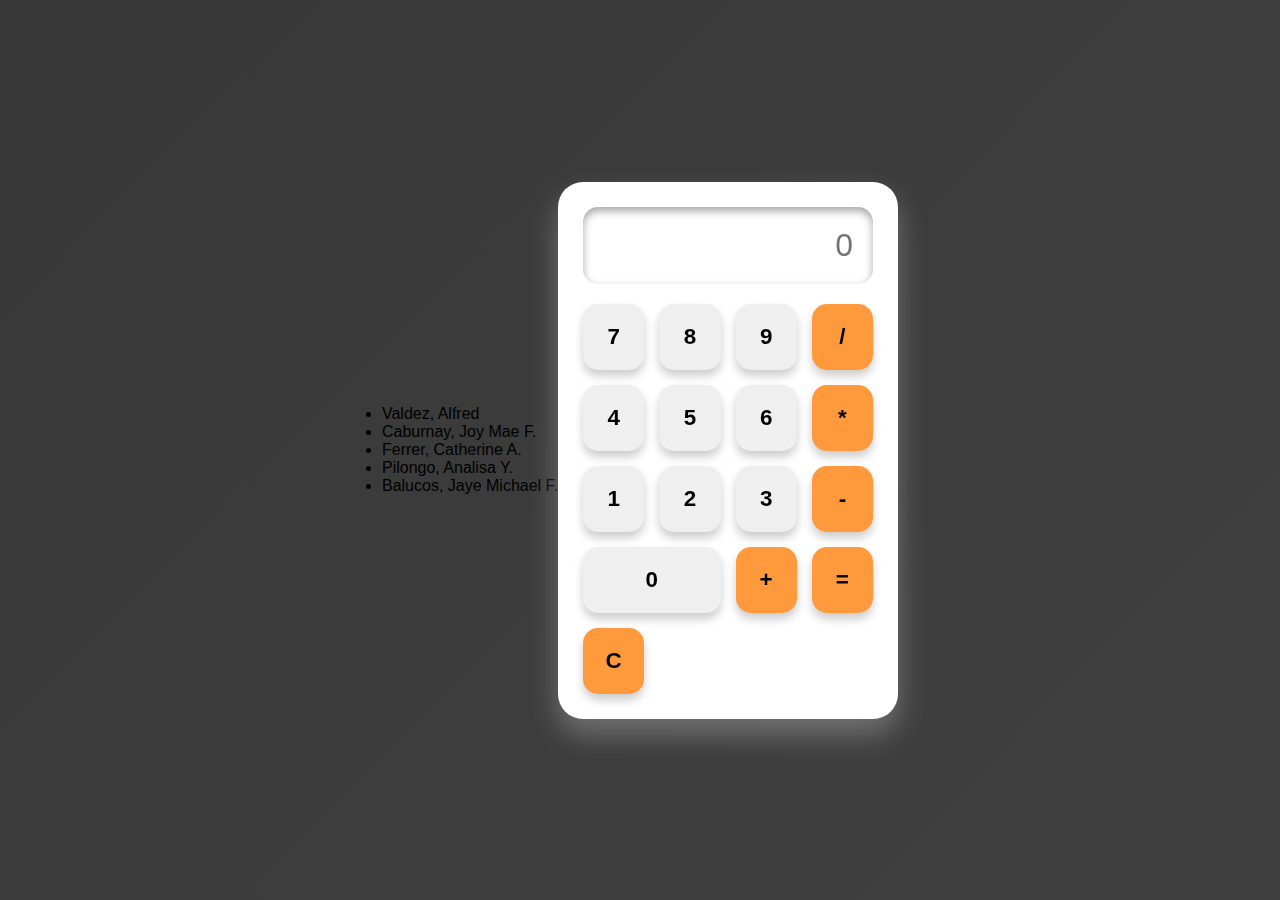
<file: index.html>
<!DOCTYPE html>
<html lang="en">
<head>
    <meta charset="UTF-8">
    <meta name="viewport" content="width=device-width, initial-scale=1.0">
    <link rel="stylesheet" href="style.css">
    <title>Calculator</title>
</head>

    <ul>
    <li>Valdez, Alfred</li>
    <li>Caburnay, Joy Mae F.</li>
    <li>Ferrer, Catherine A.</li>
    <li>Pilongo, Analisa Y.</li>
    <li>Balucos, Jaye Michael F.</li>
   </ul>
<body>   
    
<div class="calculator">
    <input type="text" id="viewvalue" value="" placeholder="0">

    <div class="grid">

    <input onclick="insert('7')" type="button" value="7">
    <input onclick="insert('8')" type="button" value="8">
    <input onclick="insert('9')" type="button" value="9">
    <input onclick="insert('/')" type="button" value="/"    class="operator">


    <input onclick="insert('4')" type="button" value="4">
    <input onclick="insert('5')" type="button" value="5">
    <input onclick="insert('6')" type="button" value="6">
    <input onclick="insert('*')" type="button" value="*"    class="operator">

    
    <input onclick="insert('1')" type="button" value="1">
    <input onclick="insert('2')" type="button" value="2">
    <input onclick="insert('3')" type="button" value="3">
    <input onclick="insert('-')" type="button" value="-"    class="operator">
    

    <input onclick="insert('0')" type="button" value="0"    class="zero">
    <input onclick="insert('+')" type="button" value="+"    class="operator">
    <input type="button" value="=" onclick="calculate()"    class="equal">
    <input onclick="clearView()" type="button" value="C"    class="function">
    </div>
</div>
    

</body>

    <script>

        var view = document.getElementById('viewvalue');

        function insert(num){
            view.value += num;
        }

        function calculate(){
            try{
                view.value = eval(view.value);
            }catch{
                view.value = "Error";
            }
        }
        

            function clearView(){
                view.value ="";
            }
        
    </script>

</html>
</file>
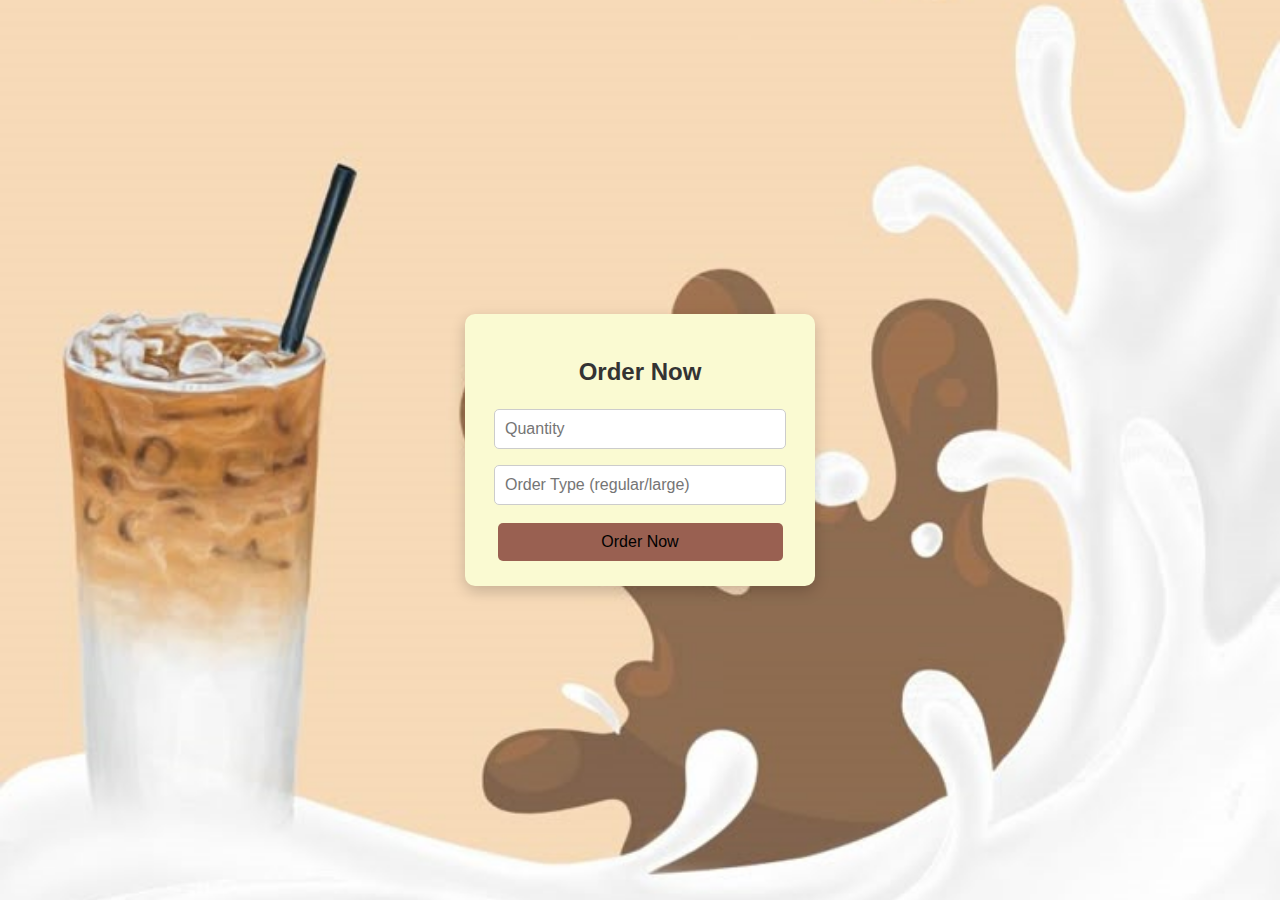
<file: form.html>
<!DOCTYPE html>
<html lang="en">
<head>
    <meta charset="UTF-8">
    <meta name="viewport" content="width=device-width, initial-scale=1.0">
    <title>Order Form</title>
    <link rel="stylesheet" href="form.css">
</head>
<body>
    
<div class="container">
    <h2>Order Now</h2>

    <input type="number" id="price" placeholder="Quantity"><br>
    <input type="text" id="ordertype" placeholder="Order Type (regular/large)"><br>

    <button onclick="ordernow()">Order Now</button>
</div>

<script>
function ordernow() {
    let ordertype = document.getElementById("ordertype").value;
    let quantity = Number(document.getElementById("price").value);

    let price = 0;

    if (ordertype === "regular") {
        price = 100;
    } 
    else if (ordertype === "large") {
        price = 150;
    } 
    else {
        alert("Invalid order type!");
        return;
    }

    let total = price * quantity;

    alert(
        "Order Type: " + ordertype +
        "\nQuantity: " + quantity +
        "\nTotal Amount: " + total
    );
}
</script>

</body>
</html>
</file>
<file: style.css>
* {
    margin: 0;
    padding: 0;
    box-sizing: border-box;
    font-family: "Poppins", sans-serif;
}


body {
    height: 100vh;
    display: flex;
    justify-content: center;
    align-items: center;
    background: linear-gradient(135deg, #0b0b0bd0, #090909c6);
}

.calculator {
    width: 340px;
    padding: 25px;
    background: rgb(255, 255, 255);
    backdrop-filter: blur(15px);
    border-radius: 25px;
    box-shadow: 0 15px 30px rgba(239, 238, 238, 0.3);
}


#viewvalue {
    width: 100%;
    padding: 20px;
    margin-bottom: 20px;
    font-size: 2rem;
    border: none;
    border-radius: 15px;
    text-align: right;
    background: rgba(255, 255, 255, 0.315);
    color: #0c0c0c;
    box-shadow: inset 0 4px 8px rgba(0, 0, 0, 0.358);
}

.grid {
    display: grid;
    grid-template-columns: repeat(4, 1fr);
    gap: 15px;
}

input[type="button"] {
    padding: 20px;
    font-size: 1.4rem;
    border: none;
    border-radius: 15px;
    cursor: pointer;
    color: rgb(0, 0, 0);
    font-weight: 700;
    box-shadow: 0 6px 10px rgba(0,0,0,0.2);
    transition: 0.2s all;
}

input[type="button"]:hover {
    transform: translateY(-2px);
    box-shadow: 0 10px 15px rgba(0,0,0,0.25);
}

.operator, .equal, .function {
    background-color: #ff9a3c;
}


.zero {
    grid-column: span 2;
}
</file>
<file: form.css>
body {
    font-family: Arial, sans-serif;
    display: flex;
    justify-content: center;
    align-items: center;
    height: 100vh;
    margin: 0;
    background: url('calback.png'); 
    background-size: cover;
    background-position: 0dvh;

}

.container {
    background-color: lightgoldenrodyellow;    
    padding: 25px;
    width: 300px;
    border-radius: 10px;
    box-shadow: 0 5px 15px rgba(0,0,0,0.2);
    text-align: center;
}

.container h2 {
    margin-bottom: 15px;
    color: #333;
}

input {
    width: 90%;
    padding: 10px;
    margin: 8px 0;
    border: 1px solid #ccc;
    border-radius: 5px;
    font-size: 16px;
}

input:focus {
    border-color: #007bff;
    outline: none;
    box-shadow: 0 0 5px #7ab8ff;
}

button {
    width: 95%;
    padding: 10px;
background-color: rgba(97, 7, 7, 0.632);
    border: none;
    border-radius: 5px;
    font-size: 16px;
    cursor: pointer;
    margin-top: 10px;
}

button:hover {
    background: #d37b17;
}
</file>
